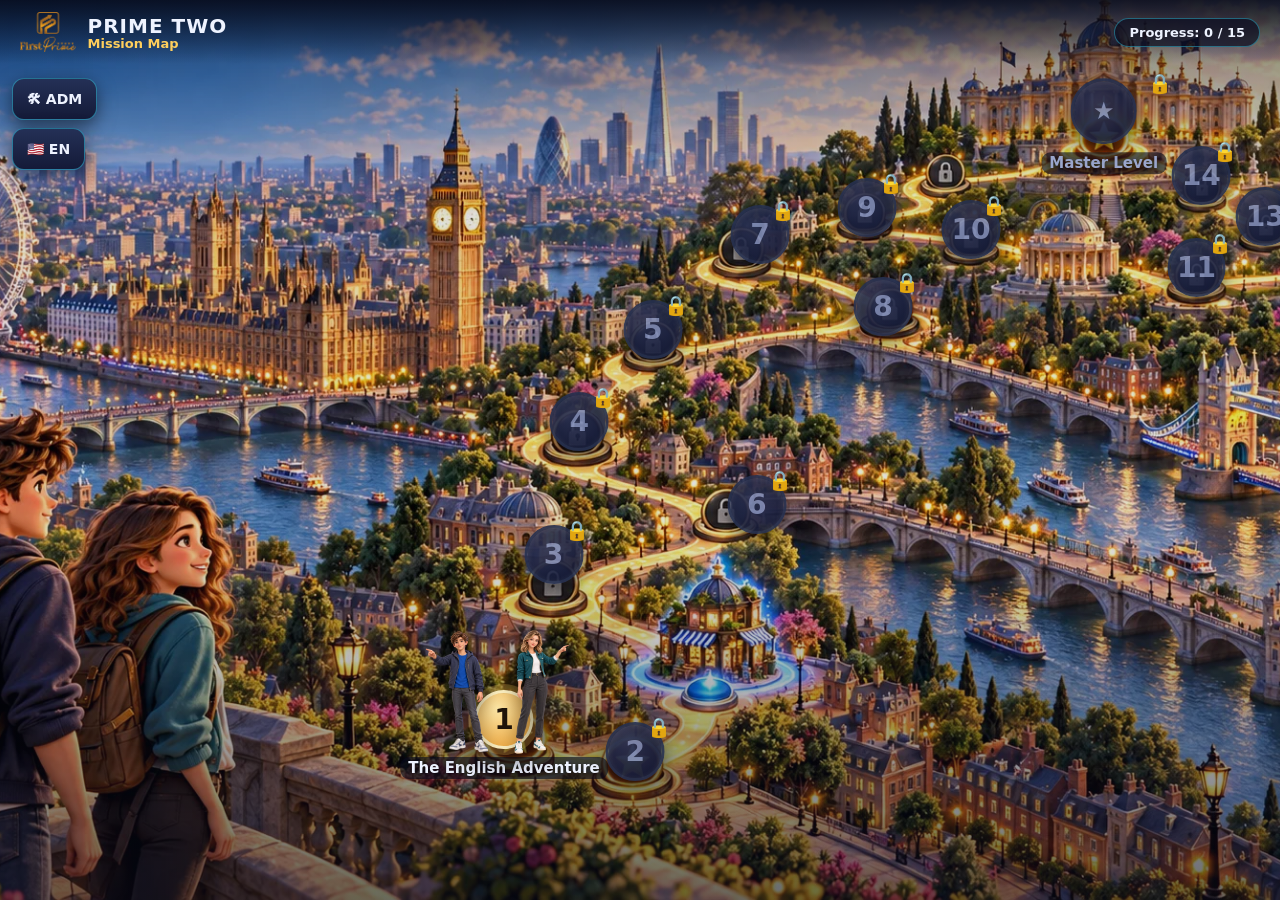
<file: prime-interactive/prime-two/map/index.html>
<!DOCTYPE html>
<html lang="pt-BR">
<head>
  <meta charset="UTF-8" />
  <meta name="viewport" content="width=device-width, initial-scale=1.0, maximum-scale=1.0, user-scalable=no, viewport-fit=cover" />
  <meta name="theme-color" content="#0b1026" />
  <meta name="description" content="PRIME TWO — Mission Map · mapa de progressão compartilhado da First Prime Interactive." />
  <title>PRIME TWO — Mission Map | First Prime Interactive</title>
  <link rel="icon" href="data:image/svg+xml,%3Csvg xmlns='http://www.w3.org/2000/svg' viewBox='0 0 32 32'%3E%3Crect width='32' height='32' rx='7' fill='%230b1026'/%3E%3Cpath d='M6 22 L13 8 L19 18 L26 6' fill='none' stroke='%23ffcf5c' stroke-width='2.4' stroke-linecap='round' stroke-linejoin='round'/%3E%3Ccircle cx='26' cy='6' r='2.4' fill='%2338e1ff'/%3E%3C/svg%3E" />
  <link rel="stylesheet" href="css/map.css" />
</head>
<body>
  <!-- Configuração: caminhos dos jogos (relativos a esta página) -->
  <script>
    window.MAP_CONFIG = { games: { 1: "../game-01/index.html", 2: "../game-02/index.html", 3: "../game-03/index.html" } };
  </script>

  <div id="viewport">
    <div id="stage">
      <img id="bg" src="assets/map-bg.webp" alt="London map" />
      <div id="bg-scrim"></div>
      <svg id="paths" preserveAspectRatio="none" xmlns="http://www.w3.org/2000/svg"></svg>
      <div id="houses"></div>
      <div id="travellers"></div>

      <div id="hud">
        <div class="brand">
          <img id="brand-logo" alt="First Prime" />
          <div class="titles">
            <div class="t">PRIME TWO</div>
            <div class="s" id="hud-sub">Mission Map</div>
          </div>
        </div>
        <div class="right">
          <span class="progress-pill" id="progress-pill">Progress: 0 / 15</span>
        </div>
      </div>
    </div>
  </div>

  <!-- Overlay do jogo (iframe) -->
  <div id="game-overlay">
    <div id="game-bar">
      <div class="gb-title" id="gb-title"></div>
      <button id="backMap">≡ Back to map</button>
    </div>
    <iframe id="game-frame" src="about:blank" allow="autoplay; fullscreen" title="game"></iframe>
    <div id="done-banner">
      <b id="db-text">House complete!</b>
      <button class="db-btn" id="db-return">Return to map</button>
    </div>
  </div>

  <!-- Modal de casa -->
  <div id="modal">
    <div class="modal-card">
      <div class="mc-num" id="mc-num"></div>
      <div class="mc-title" id="mc-title"></div>
      <div class="mc-desc" id="mc-desc"></div>
      <div class="mc-actions" id="mc-actions"></div>
    </div>
  </div>

  <!-- Controles flutuantes (abaixo da barra do Artifact, área livre à esquerda) -->
  <div id="fab-stack">
    <button class="map-btn" id="demo-toggle">🛠 ADM</button>
    <button class="map-btn lang-btn" id="lang-btn">🇺🇸 EN</button>
  </div>

  <!-- Painel ADM/Teste (aparece ao tocar em ADM ou com ?adm=1) -->
  <div id="demo-bar"></div>

  <div id="toast"></div>

  <div id="rotate">
    <div class="ic">📱↻</div>
    <div class="rt">Rotate your device · Gira tu dispositivo</div>
    <div class="rx">The map looks best in landscape · El mapa se ve mejor en horizontal</div>
  </div>

  <script src="js/brand-logo.js"></script>
  <script src="js/map.js"></script>
</body>
</html>
</file>
<file: prime-interactive/prime-two/map/css/map.css>
/* =============================================================================
 *  PRIME TWO — Mission Map (mapa de progressão compartilhado)
 *  Cenário London (imagem de referência) + 15 casas funcionais sobre um palco
 *  16:9 escalado para caber em qualquer tela (desktop, tablet, celular).
 * ===========================================================================*/
:root{
  --gold:#ffcf5c; --gold2:#ef9f2e; --cyan:#38e1ff; --good:#4ee39a; --bad:#ff5d6c;
  --ink:#0b1026; --panel:#141a38; --panelL:#1e2750; --text:#eef3ff; --dim:#c3cdea;
  --font:"Segoe UI","Trebuchet MS",system-ui,-apple-system,Arial,sans-serif;
}
*{box-sizing:border-box}
html,body{margin:0;height:100%;background:#070b1c;color:var(--text);font-family:var(--font);
  overflow:hidden;-webkit-tap-highlight-color:transparent;touch-action:manipulation}

/* palco FLUIDO: preenche toda a viewport (paisagem), fundo em cover */
#viewport{position:fixed;inset:0;background:#070b1c}
#stage{position:fixed;inset:0;width:100%;height:100%;background:#0b1026;overflow:hidden}
#bg{position:absolute;inset:0;width:100%;height:100%;object-fit:cover;object-position:center}
#bg-scrim{position:absolute;inset:0;background:
  linear-gradient(180deg,rgba(6,9,24,.55),rgba(6,9,24,.12) 20%,rgba(6,9,24,.12) 60%,rgba(6,9,24,.6));pointer-events:none}

/* trilha (SVG) — dimensionada por JS ao tamanho do palco */
#paths{position:absolute;inset:0;width:100%;height:100%;pointer-events:none}

/* casas */
.house{position:absolute;transform:translate(-50%,-50%);cursor:pointer;
  display:flex;flex-direction:column;align-items:center;gap:6px;user-select:none}
/* círculos/números proporcionais à tela (bem menores no celular) */
.house .badge{width:clamp(30px,4.6vw,74px);height:clamp(30px,4.6vw,74px);border-radius:50%;
  display:flex;align-items:center;justify-content:center;
  font-weight:800;font-size:clamp(14px,2.2vw,29px);color:#08122c;position:relative;
  background:radial-gradient(circle at 38% 32%,#3a4576,#141a38);
  border:clamp(2px,0.35vw,3px) solid #2a355f;box-shadow:0 6px 16px rgba(0,0,0,.5),inset 0 2px 6px rgba(255,255,255,.12)}
.house .label{font-size:clamp(10px,1.45vw,15px);font-weight:700;color:var(--text);text-shadow:0 2px 6px rgba(0,0,0,.9);
  background:rgba(9,12,32,.62);padding:2px 8px;border-radius:9px;white-space:nowrap;max-width:min(38vw,230px);
  overflow:hidden;text-overflow:ellipsis;margin-top:2px}

/* estados */
.house.locked{cursor:not-allowed}
.house.locked .badge{background:radial-gradient(circle at 38% 32%,#2a3153,#0e1430);border-color:#26304f;color:#7f8bb5;opacity:.9}
.house.locked .label{color:#9aa6cc}
.house.current .badge{color:#20140a;background:radial-gradient(circle at 38% 30%,#ffe9a8,var(--gold2));
  border-color:#fff2c2;box-shadow:0 0 0 6px rgba(255,207,92,.25),0 10px 26px rgba(0,0,0,.55);
  animation:pulse 1.6s ease-in-out infinite}
.house.completed .badge{color:#052015;background:radial-gradient(circle at 38% 30%,#a9f6cf,#25b47f);
  border-color:#d6ffe9;box-shadow:0 8px 22px rgba(0,0,0,.5)}
.house.master .badge{width:clamp(34px,5.2vw,84px);height:clamp(34px,5.2vw,84px);font-size:clamp(14px,2vw,24px)}
@keyframes pulse{0%,100%{transform:scale(1)}50%{transform:scale(1.08)}}

.house .lock-pin{position:absolute;top:-6px;right:-6px;font-size:clamp(11px,1.5vw,19px)}
.house.completed .check{position:absolute;top:-7px;right:-7px;background:var(--good);color:#052015;
  width:clamp(16px,2vw,26px);height:clamp(16px,2vw,26px);border-radius:50%;display:flex;align-items:center;justify-content:center;
  font-size:clamp(11px,1.4vw,16px);border:2px solid #d6ffe9;box-shadow:0 3px 8px rgba(0,0,0,.5)}

/* viajantes (Alex + Emma) */
#travellers{position:absolute;transform:translate(-50%,-92%);z-index:4;
  display:flex;align-items:flex-end;pointer-events:none;filter:drop-shadow(0 8px 10px rgba(0,0,0,.5))}
#travellers img{height:clamp(58px,14vh,168px);width:auto}
#travellers img.emma{margin-left:-8%}
#travellers.flip{transform:translate(-50%,-92%) scaleX(-1)}
/* passos visíveis durante a caminhada (bob + leve balanço) */
#travellers.walking img.alex{animation:stepA .32s ease-in-out infinite}
#travellers.walking img.emma{animation:stepB .32s ease-in-out infinite}
@keyframes stepA{0%,100%{transform:translateY(0) rotate(-1.5deg)}50%{transform:translateY(-9px) rotate(1.5deg)}}
@keyframes stepB{0%,100%{transform:translateY(-9px) rotate(1.5deg)}50%{transform:translateY(0) rotate(-1.5deg)}}
/* pulso forte ao chegar na casa */
.house.arriving .badge{animation:arrive 1.5s ease-out}
@keyframes arrive{0%{box-shadow:0 0 0 0 rgba(255,207,92,.9),0 10px 26px rgba(0,0,0,.55)}
  60%{box-shadow:0 0 0 24px rgba(255,207,92,0),0 10px 26px rgba(0,0,0,.55)}
  100%{box-shadow:0 0 0 6px rgba(255,207,92,.25),0 10px 26px rgba(0,0,0,.55)}}

/* HUD do mapa */
#hud{position:absolute;top:0;left:0;right:0;height:64px;display:flex;align-items:center;justify-content:space-between;
  padding:0 20px;background:linear-gradient(180deg,rgba(6,9,24,.85),rgba(6,9,24,0));z-index:5}
#hud .brand{display:flex;align-items:center;gap:12px}
#hud .brand img{height:40px}
#hud .titles .t{font-size:20px;font-weight:800;letter-spacing:1px}
#hud .titles .s{font-size:13px;color:var(--gold);font-weight:700;margin-top:-2px}
#hud .right{display:flex;align-items:center;gap:10px}
.progress-pill{background:rgba(9,12,32,.7);border:1px solid rgba(56,225,255,.4);border-radius:20px;
  padding:6px 14px;font-size:13px;font-weight:700;color:var(--text)}
.map-btn{background:linear-gradient(180deg,#243056,#141a38);border:1px solid rgba(56,225,255,.45);
  color:var(--text);font-weight:700;font-size:14px;padding:8px 14px;border-radius:12px;cursor:pointer;font-family:var(--font)}
.map-btn:hover{filter:brightness(1.15)}
.map-btn.active{background:linear-gradient(180deg,#ffd35c,#ef9f2e);color:#20140a;border-color:#fff2c2}
.lang-btn{min-width:64px}

/* overlay do jogo (iframe) */
#game-overlay{position:fixed;inset:0;z-index:40;background:#05070f;display:none;flex-direction:column}
#game-overlay.show{display:flex}
#game-bar{height:48px;display:flex;align-items:center;justify-content:space-between;padding:0 12px;
  background:#0b1026;border-bottom:1px solid rgba(56,225,255,.3)}
#game-bar .gb-title{font-size:14px;font-weight:700;color:var(--text)}
#game-frame{flex:1;border:0;width:100%;background:#0b1026}
#backMap{background:linear-gradient(180deg,#ffd35c,#ef9f2e);color:#20140a;border:0;font-weight:800;
  padding:8px 16px;border-radius:10px;cursor:pointer;font-family:var(--font);font-size:14px}

/* banner de conclusão dentro do overlay */
#done-banner{position:absolute;top:56px;left:50%;transform:translateX(-50%);z-index:50;
  background:linear-gradient(180deg,#25b47f,#16794f);color:#eafff5;border:2px solid #d6ffe9;
  border-radius:14px;padding:12px 18px;display:none;align-items:center;gap:14px;box-shadow:0 10px 30px rgba(0,0,0,.6)}
#done-banner.show{display:flex;animation:drop .4s ease}
#done-banner b{font-size:16px}
#done-banner .db-btn{background:#fff;color:#0b3d28;border:0;font-weight:800;padding:8px 14px;border-radius:10px;cursor:pointer}
@keyframes drop{from{transform:translate(-50%,-20px);opacity:0}to{transform:translate(-50%,0);opacity:1}}

/* toast */
#toast{position:fixed;bottom:26px;left:50%;transform:translateX(-50%);z-index:60;
  background:rgba(9,12,32,.94);border:1px solid rgba(255,207,92,.5);color:var(--text);
  padding:12px 20px;border-radius:12px;font-weight:700;opacity:0;pointer-events:none;transition:opacity .25s}
#toast.show{opacity:1}

/* modal de casa (info + jogar/em breve) */
#modal{position:fixed;inset:0;z-index:55;background:rgba(5,7,15,.7);display:none;align-items:center;justify-content:center}
#modal.show{display:flex}
.modal-card{width:min(92vw,440px);background:linear-gradient(180deg,#1a2145,#0e1430);border:2px solid rgba(255,207,92,.55);
  border-radius:20px;padding:24px;text-align:center;box-shadow:0 20px 60px rgba(0,0,0,.6)}
.modal-card .mc-num{font-size:15px;color:var(--gold);font-weight:800;letter-spacing:2px}
.modal-card .mc-title{font-size:24px;font-weight:800;margin:6px 0 4px}
.modal-card .mc-desc{font-size:14px;color:var(--dim);margin-bottom:18px;line-height:1.4}
.modal-card .mc-actions{display:flex;gap:12px;justify-content:center;flex-wrap:wrap}
.mc-play{background:linear-gradient(180deg,#ffd35c,#ef9f2e);color:#20140a}
.mc-replay{background:linear-gradient(180deg,#243056,#141a38);color:var(--text);border:1px solid rgba(56,225,255,.45)}
.mc-close{background:transparent;color:var(--dim);border:0}
.modal-card button{font-family:var(--font);font-weight:800;font-size:15px;padding:12px 20px;border-radius:12px;cursor:pointer;border:0}

/* controles flutuantes (ADM + idioma) ABAIXO da barra do Artifact, à esquerda
   sobre o céu/água — nunca atrás da barra superior nem sobre as casas */
#fab-stack{position:fixed;left:12px;top:calc(env(safe-area-inset-top,0px) + 78px);z-index:36;
  display:flex;flex-direction:column;gap:8px;align-items:flex-start}
#fab-stack .map-btn{min-height:42px;box-shadow:0 6px 18px rgba(0,0,0,.5)}
@media (max-width:700px){#fab-stack{top:calc(env(safe-area-inset-top,0px) + 70px)}}

/* painel ADM/Teste — logo abaixo do stack flutuante (totalmente visível) */
#demo-bar{position:fixed;left:12px;top:calc(env(safe-area-inset-top,0px) + 176px);z-index:30;display:none;
  flex-direction:column;align-items:stretch;gap:7px;width:min(340px,46vw);
  background:rgba(9,12,32,.92);border:1px solid rgba(255,207,92,.55);border-radius:14px;padding:9px 11px;
  box-shadow:0 12px 34px rgba(0,0,0,.6)}
#demo-bar .demo-title{font-size:11px;color:var(--gold);font-weight:700;line-height:1.2}
#demo-bar .adm-row{display:flex;align-items:center;gap:6px;flex-wrap:wrap}
#demo-bar .adm-lab{font-size:11px;color:var(--dim);font-weight:700}
#demo-bar .adm-sel{background:#141a38;color:var(--text);border:1px solid rgba(56,225,255,.5);border-radius:8px;
  font-family:var(--font);font-weight:700;font-size:12px;padding:5px 6px}
#demo-bar .demo-btn{background:linear-gradient(180deg,#243056,#141a38);border:1px solid rgba(56,225,255,.5);
  color:var(--text);font-family:var(--font);font-weight:700;font-size:clamp(11px,1.3vw,13px);padding:7px 9px;border-radius:10px;cursor:pointer}
#demo-bar .demo-btn:hover{filter:brightness(1.18)}
@media (max-width:700px){#demo-bar{top:calc(env(safe-area-inset-top,0px) + 168px);width:min(300px,66vw);padding:8px 9px;gap:6px}
  #demo-bar .adm-sel{font-size:11px;padding:4px 5px}#demo-bar .demo-btn{font-size:11px;padding:6px 8px}}

/* 3 estrelas por casa (aparecem/iluminam ao concluir) */
.house .stars3{display:flex;gap:2px;margin-top:2px}
.house .stars3 .st{font-size:clamp(9px,1.1vw,13px);color:#3a4470;line-height:1;text-shadow:0 1px 2px #000;
  transition:transform .2s ease, color .2s ease, text-shadow .2s ease}
.house .stars3 .st.on{color:var(--gold);text-shadow:0 0 7px rgba(255,207,92,.95);transform:scale(1.2)}

/* rotate hint (celular em retrato) */
#rotate{position:fixed;inset:0;z-index:80;display:none;flex-direction:column;align-items:center;justify-content:center;
  gap:12px;text-align:center;padding:30px;background:linear-gradient(180deg,#0b1026,#1b2450)}
#rotate .ic{font-size:56px;animation:rock 1.6s ease-in-out infinite}
#rotate .rt{font-size:22px;font-weight:800;color:var(--cyan)}
#rotate .rx{font-size:15px;color:var(--dim);max-width:320px}
@keyframes rock{0%,100%{transform:rotate(-12deg)}50%{transform:rotate(12deg)}}
@media (max-width:820px) and (orientation:portrait){#rotate{display:flex}}

/* HUD compacto em telas estreitas */
@media (max-width:640px){
  #hud{height:52px;padding:0 10px}
  #hud .titles .t{font-size:16px}#hud .titles .s{font-size:11px}
  #hud .brand img{height:30px}
  .map-btn{padding:6px 10px;font-size:12px}
  .progress-pill{padding:5px 10px;font-size:12px}
}
</file>
